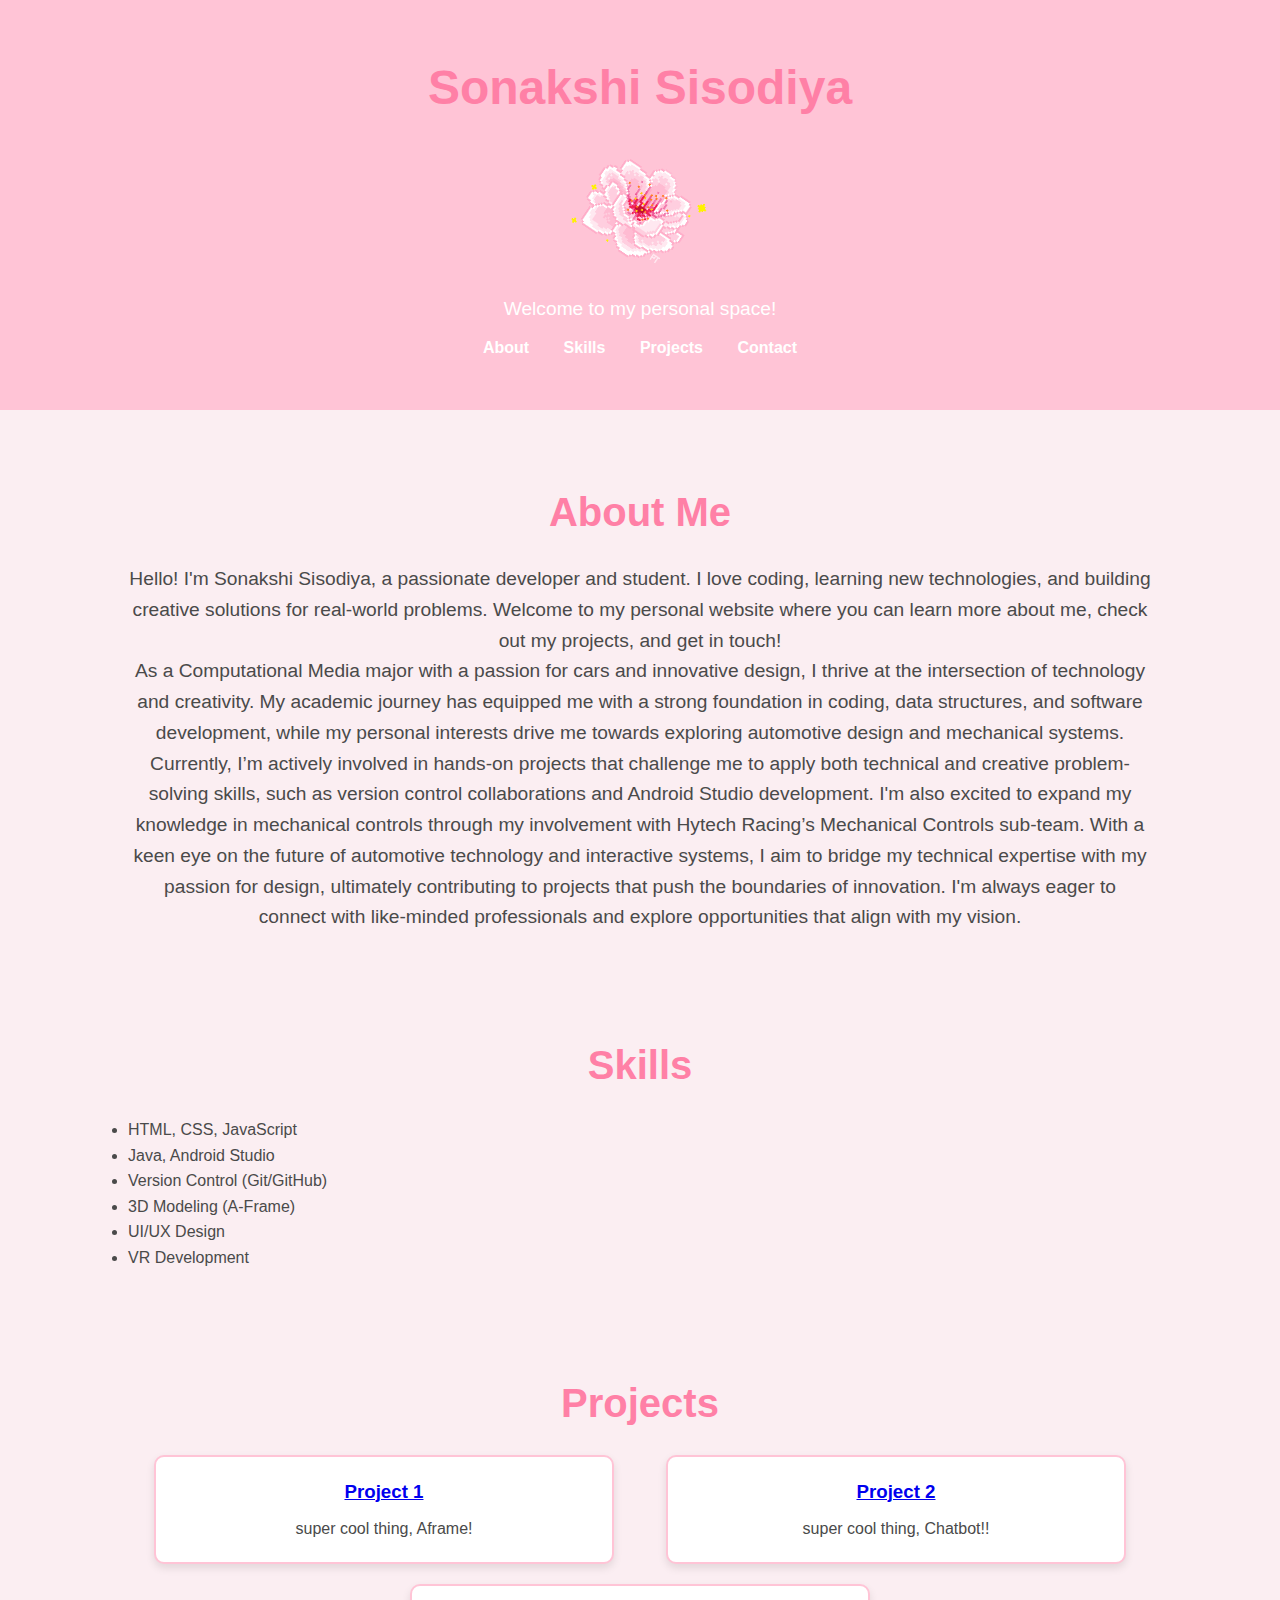
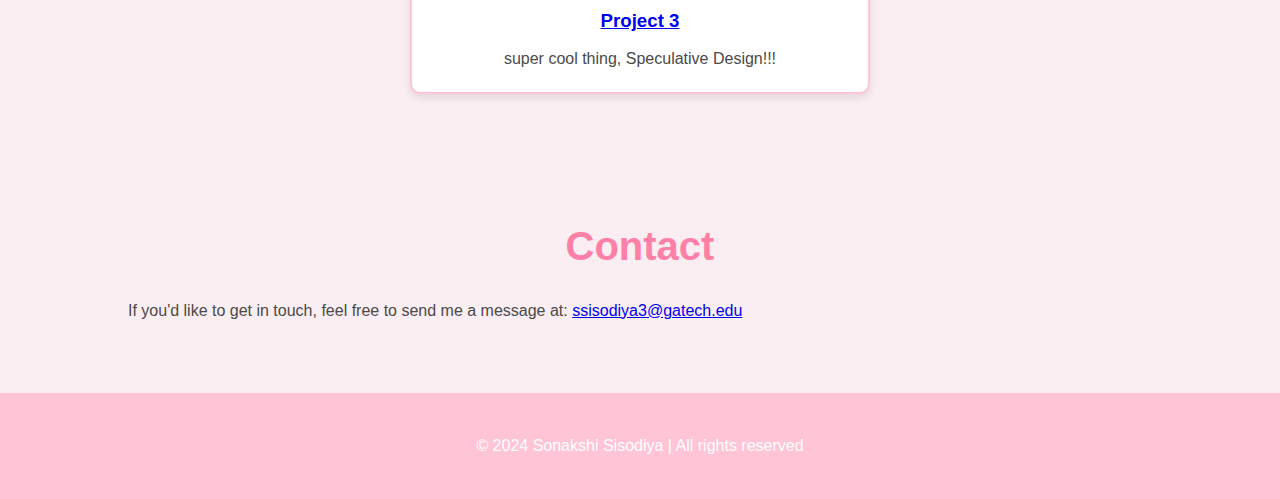
<file: index.html>
<!DOCTYPE html>
<html lang="en">
<head>
    <meta charset="UTF-8">
    <meta name="viewport" content="width=device-width, initial-scale=1.0">
    <meta http-equiv="X-UA-Compatible" content="ie=edge">
    <title>Sonakshi Sisodiya | Personal Website</title>
    <link rel="stylesheet" href="styles.css">
</head>
<body>
    <header>
        <div class="container">
            <h1>Sonakshi Sisodiya</h1>
            <img src="assets/images/pink_pixel_flower.png" alt="Pink Pixel Flower" class="profile-image">
            <p>Welcome to my personal space!</p>
            <nav>
                <ul>
                    <li><a href="#about">About</a></li>
                    <li><a href="#skills">Skills</a></li>
                    <li><a href="#projects">Projects</a></li>
                    <li><a href="#contact">Contact</a></li>
                </ul>
            </nav>
        </div>
    </header>

    

    <section id="about">
        <div class="container">
            <h2>About Me</h2>
            <p>Hello! I'm Sonakshi Sisodiya, a passionate developer and student. I love coding, learning new technologies, and building creative solutions for real-world problems. Welcome to my personal website where you can learn more about me, check out my projects, and get in touch!</p>
            <p>As a Computational Media major with a passion for cars and innovative design, I thrive at the intersection of technology and creativity. My academic journey has equipped me with a strong foundation in coding, data structures, and software development, while my personal interests drive me towards exploring automotive design and mechanical systems.

                Currently, I’m actively involved in hands-on projects that challenge me to apply both technical and creative problem-solving skills, such as version control collaborations and Android Studio development. I'm also excited to expand my knowledge in mechanical controls through my involvement with Hytech Racing’s Mechanical Controls sub-team.
                
                With a keen eye on the future of automotive technology and interactive systems, I aim to bridge my technical expertise with my passion for design, ultimately contributing to projects that push the boundaries of innovation. I'm always eager to connect with like-minded professionals and explore opportunities that align with my vision.</p>
        </div>
    </section>

    <section id="skills">
        <div class="container">
            <h2>Skills</h2>
            <ul>
                <li>HTML, CSS, JavaScript</li>
                <li>Java, Android Studio</li>
                <li>Version Control (Git/GitHub)</li>
                <li>3D Modeling (A-Frame)</li>
                <li>UI/UX Design</li>
                <li>VR Development</li>
            </ul>
        </div>
    </section>


    <section id="projects">
        <div class="container">
            <h2>Projects</h2>
            <div class="project-grid">
                <div class="project-card">
                    <h3><a href="project1.html">Project 1</a></h3>
                    <p>super cool thing, Aframe!</p>
                </div>
                <div class="project-card">
                    <h3><a href="project2.html">Project 2</a></h3>
                    <p>super cool thing, Chatbot!!</p>
                </div>
                <div class="project-card">
                    <h3><a href="project3.html">Project 3</a></h3>
                    <p>super cool thing, Speculative Design!!!</p>
                </div>
            </div>
        </div>
    </section>

    <section id="contact">
        <div class="container">
            <h2>Contact</h2>
            <p>If you'd like to get in touch, feel free to send me a message at: <a href="mailto:ssisodiya3@gatech.edu">ssisodiya3@gatech.edu</a></p>
        </div>
    </section>

    <footer>
        <div class="container">
            <p>&copy; 2024 Sonakshi Sisodiya | All rights reserved</p>
        </div>
    </footer>
    <!-- External JavaScript file for image rotation -->
    <script src="assets/js/rotate.js"></script>
</body>
</html>
</file>
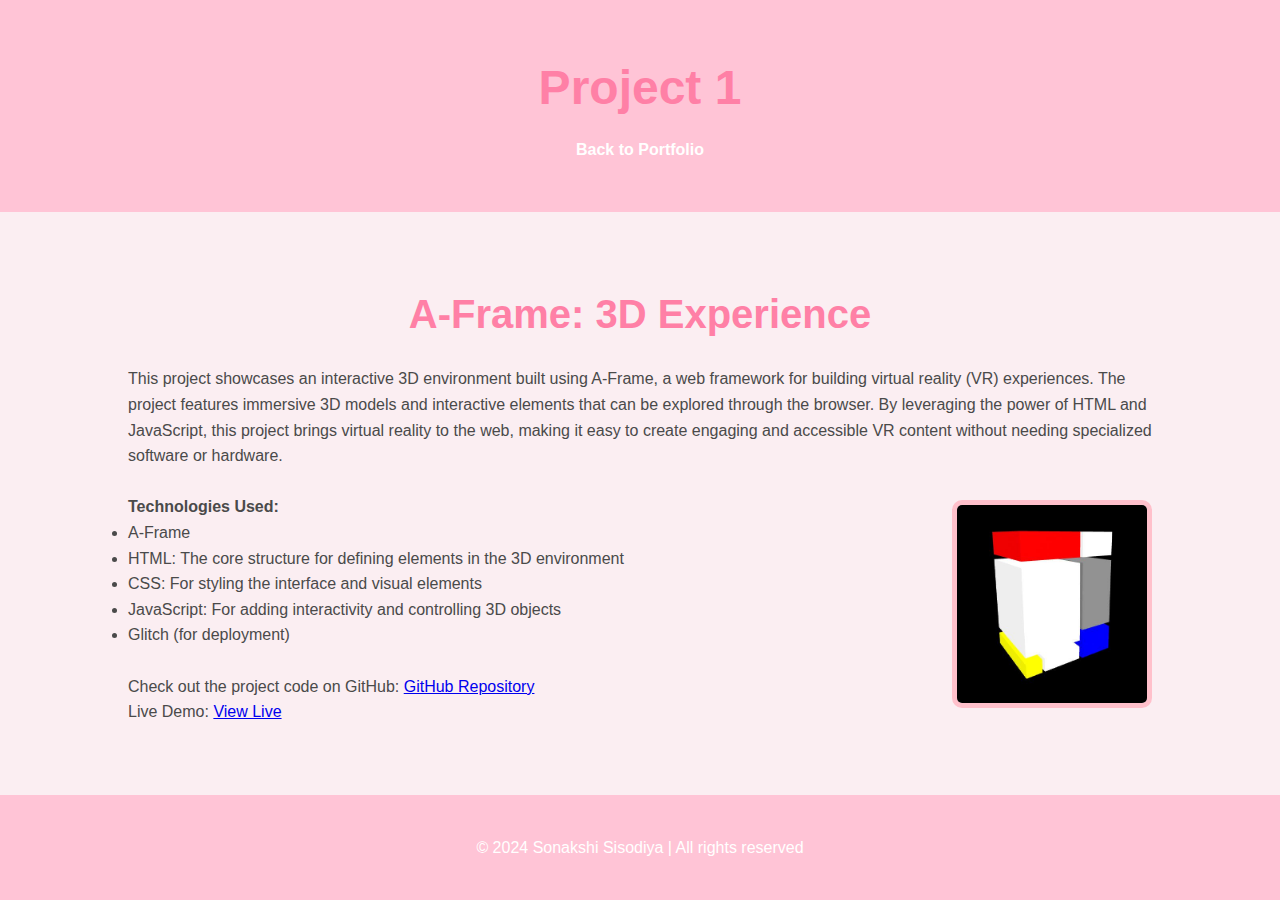
<file: project1.html>
<!DOCTYPE html>
<html lang="en">
<head>
    <meta charset="UTF-8">
    <meta name="viewport" content="width=device-width, initial-scale=1.0">
    <meta http-equiv="X-UA-Compatible" content="ie=edge">
    <title>Project 1 | Sonakshi Sisodiya</title>
    <link rel="stylesheet" href="styles.css">
</head>
<body>
    <header>
        <div class="container">
            <h1>Project 1</h1>
            <nav>
                <ul>
                    <li><a href="index.html">Back to Portfolio</a></li>
                </ul>
            </nav>
        </div>
    </header>

    <section id="project-details">
        <div class="container">
            <h2>A-Frame: 3D Experience</h2>
            <p>This project showcases an interactive 3D environment built using A-Frame, a web framework for building virtual reality (VR) experiences. The project features immersive 3D models and interactive elements that can be explored through the browser. By leveraging the power of HTML and JavaScript, this project brings virtual reality to the web, making it easy to create engaging and accessible VR content without needing specialized software or hardware.</p>
            <br>
            <p><strong>Technologies Used:</strong></p>
            <img src="assets/images/Aframe.JPG" alt="Aframe" class="project-image">
            <ul>
                <li>A-Frame</li>
                <li>HTML: The core structure for defining elements in the 3D environment</li>
                <li>CSS: For styling the interface and visual elements</li>
                <li>JavaScript: For adding interactivity and controlling 3D objects</li>
                <li>Glitch (for deployment)</li>
            </ul>
            <br>
            <p>Check out the project code on GitHub: <a href="https://github.com/sona-s21/aframe-lmcproject" target="_blank">GitHub Repository</a></p>
            <p>Live Demo: <a href="https://noorh13.github.io/a-frame-lmc-project/" target="_blank">View Live</a></p>
        </div>
    </section>

    

    <footer>
        <div class="container">
            <p>&copy; 2024 Sonakshi Sisodiya | All rights reserved</p>
        </div>
    </footer>
</body>
</html>
</file>
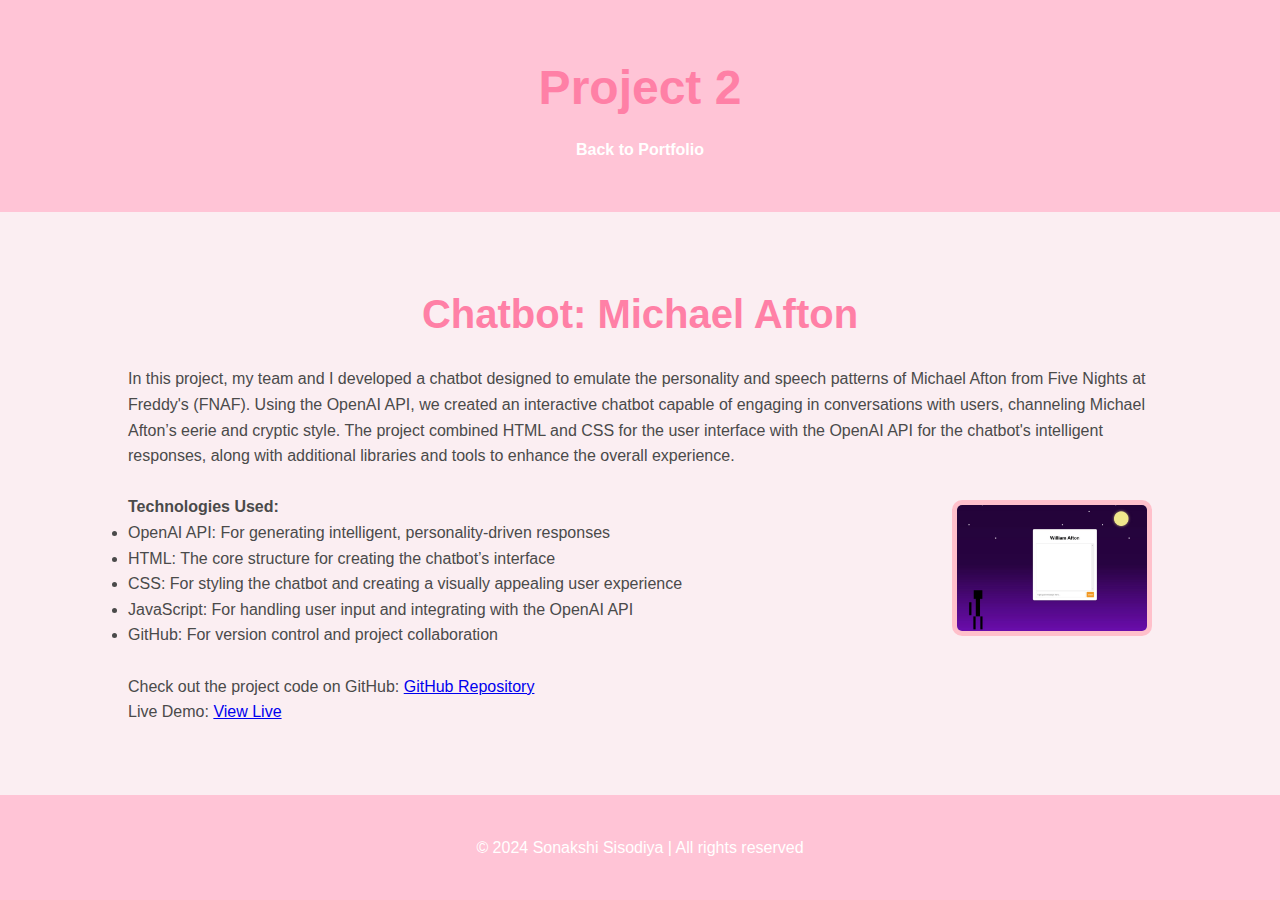
<file: project2.html>
<!DOCTYPE html>
<html lang="en">
<head>
    <meta charset="UTF-8">
    <meta name="viewport" content="width=device-width, initial-scale=1.0">
    <meta http-equiv="X-UA-Compatible" content="ie=edge">
    <title>Project 2 | Sonakshi Sisodiya</title>
    <link rel="stylesheet" href="styles.css">
</head>
<body>
    <header>
        <div class="container">
            <h1>Project 2</h1>
            <nav>
                <ul>
                    <li><a href="index.html">Back to Portfolio</a></li>
                </ul>
            </nav>
        </div>
    </header>

    <section id="project-details">
        <div class="container">
            <h2>Chatbot: Michael Afton</h2>
            <p>In this project, my team and I developed a chatbot designed to emulate the personality and speech patterns of Michael Afton from Five Nights at Freddy's (FNAF). Using the OpenAI API, we created an interactive chatbot capable of engaging in conversations with users, channeling Michael Afton’s eerie and cryptic style. The project combined HTML and CSS for the user interface with the OpenAI API for the chatbot's intelligent responses, along with additional libraries and tools to enhance the overall experience.</p>
            <br>
            <p><strong>Technologies Used:</strong></p>
            <img src="assets/images/william_afton_chatbot.JPG" alt="Aframe" class="project-image">
            <ul>
                <li>OpenAI API: For generating intelligent, personality-driven responses</li>
                <li>HTML: The core structure for creating the chatbot’s interface</li>
                <li>CSS: For styling the chatbot and creating a visually appealing user experience</li>
                <li>JavaScript: For handling user input and integrating with the OpenAI API</li>
                <li>GitHub: For version control and project collaboration</li>
            </ul>
            <br>
            <p>Check out the project code on GitHub: <a href="https://github.com/sona-s21/lmc_chatbot" target="_blank">GitHub Repository</a></p>
            <p>Live Demo: <a href="https://sona-s21.github.io/lmc_chatbot/" target="_blank">View Live</a></p>
        </div>
    </section>

    <footer>
        <div class="container">
            <p>&copy; 2024 Sonakshi Sisodiya | All rights reserved</p>
        </div>
    </footer>
</body>
</html>
</file>
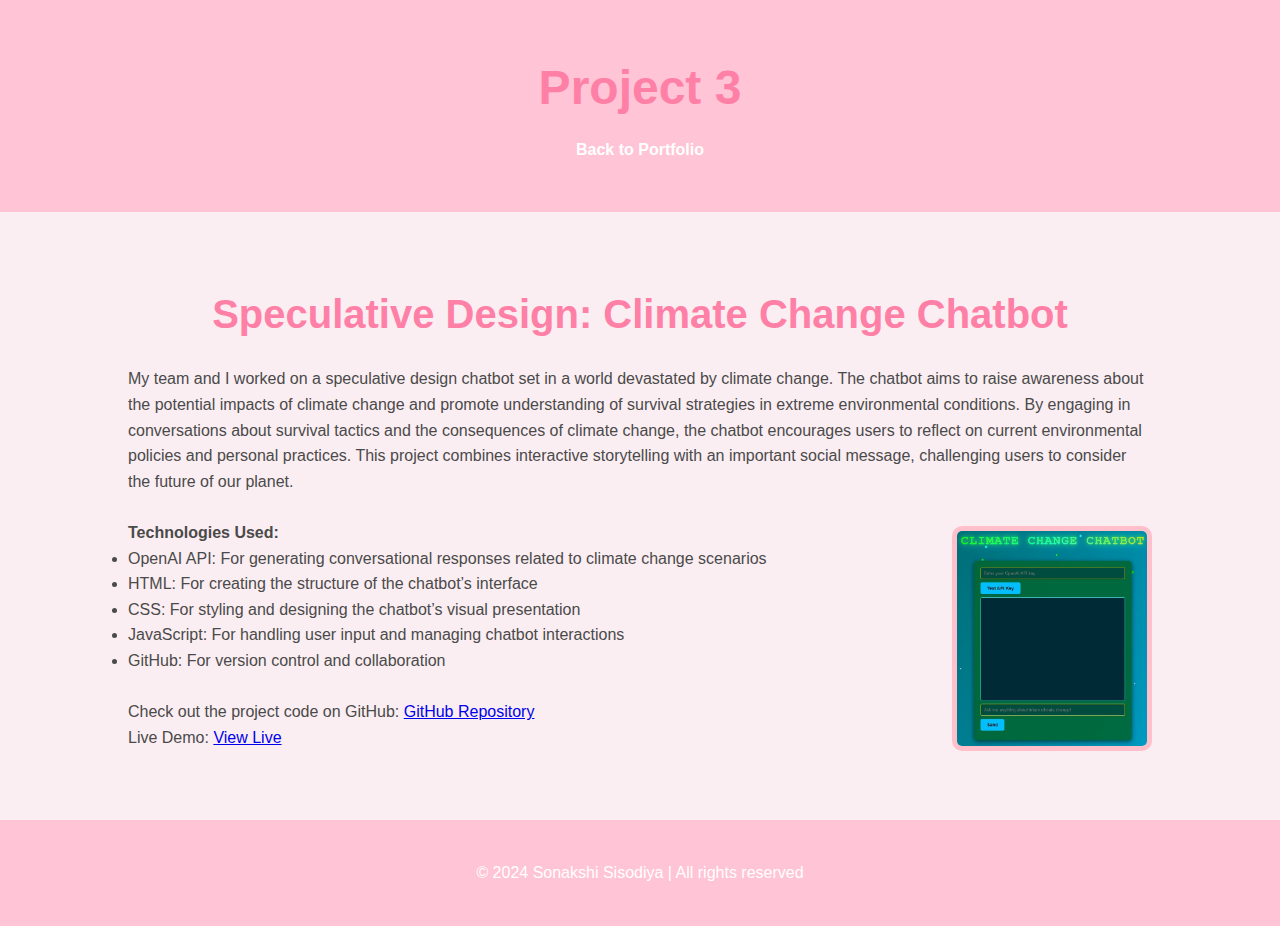
<file: project3.html>
<!DOCTYPE html>
<html lang="en">
<head>
    <meta charset="UTF-8">
    <meta name="viewport" content="width=device-width, initial-scale=1.0">
    <meta http-equiv="X-UA-Compatible" content="ie=edge">
    <title>Project 3 | Sonakshi Sisodiya</title>
    <link rel="stylesheet" href="styles.css"> <!-- If you have a common stylesheet -->
</head>
<body>
    <header>
        <div class="container">
            <h1>Project 3</h1>
            <nav>
                <ul>
                    <li><a href="index.html">Back to Portfolio</a></li>
                </ul>
            </nav>
        </div>
    </header>

    <section id="project-details">
        <div class="container">
            <h2>Speculative Design: Climate Change Chatbot</h2>
            <p>My team and I worked on a speculative design chatbot set in a world devastated by climate change. The chatbot aims to raise awareness about the potential impacts of climate change and promote understanding of survival strategies in extreme environmental conditions. By engaging in conversations about survival tactics and the consequences of climate change, the chatbot encourages users to reflect on current environmental policies and personal practices. This project combines interactive storytelling with an important social message, challenging users to consider the future of our planet.</p>
            <br>
            <p><strong>Technologies Used:</strong></p>
            <img src="assets/images/climate_change_chatbot.JPG" alt="Aframe" class="project-image">
            <ul>
                <li>OpenAI API: For generating conversational responses related to climate change scenarios</li>
                <li>HTML: For creating the structure of the chatbot’s interface</li>
                <li>CSS: For styling and designing the chatbot’s visual presentation</li>
                <li>JavaScript: For handling user input and managing chatbot interactions</li>
                <li>GitHub: For version control and collaboration</li>
            </ul>
            <br>
            <p>Check out the project code on GitHub: <a href="https://github.com/aayushanantha-code/ClimateChangeChatBot" target="_blank">GitHub Repository</a></p>
            <p>Live Demo: <a href="https://aayushanantha-code.github.io/ClimateChangeChatBot/" target="_blank">View Live</a></p>
        </div>
    </section>

    <footer>
        <div class="container">
            <p>&copy; 2024 Sonakshi Sisodiya | All rights reserved</p>
        </div>
    </footer>
</body>
</html>
</file>
<file: styles.css>
* {
    margin: 0;
    padding: 0;
    box-sizing: border-box;
    font-family: 'Arial', sans-serif;
}

body {
    background-color: #fbeef2;
    color: #4a4a4a;
    line-height: 1.6;
}

header {
    background-color: #ffc4d6;
    color: #fff;
    padding: 20px 0;
}

header h1 {
    text-align: center;
    font-size: 3rem;
    color: #ff80a6;
}

header p {
    text-align: center;
    font-size: 1.2rem;
}

nav ul {
    list-style: none;
    text-align: center;
    margin-top: 10px;
}

nav ul li {
    display: inline;
    margin: 0 15px;
}

nav ul li a {
    color: #fff;
    text-decoration: none;
    font-weight: bold;
}

nav ul li a:hover {
    color: #ff80a6;
}

.container {
    width: 80%;
    margin: 0 auto;
    padding: 30px 0;
}

section {
    margin: 40px 0;
}

h2 {
    font-size: 2.5rem;
    color: #ff80a6;
    text-align: center;
    margin-bottom: 20px;
}

#about p {
    font-size: 1.2rem;
    text-align: center;
    color: #4a4a4a;
}

.project-grid {
    display: flex;
    justify-content: space-around;
    flex-wrap: wrap;
}

.project-card {
    background-color: #fff;
    padding: 20px;
    border: 2px solid #ffc4d6;
    border-radius: 10px;
    width: 45%;
    margin-bottom: 20px;
    text-align: center;
    box-shadow: 0 4px 8px rgba(0, 0, 0, 0.1);
}

.project-card h3 {
    color: #ff80a6;
    margin-bottom: 10px;
}

footer {
    background-color: #ffc4d6;
    color: #fff;
    text-align: center;
    padding: 10px 0;
}

footer p {
    font-size: 1rem;
}

.profile-image {
    display: block;
    margin: 20px auto;
    width: 150px;
    height: auto;
    border-radius: 50%; /* Makes the image round */
    
}

.project-image {
    float: right;               /* Aligns the image to the right */
    margin-top: -20px;           /* Moves the image up */
    margin-left: 20px;           /* Adds space between the image and the text */
    width: 200px;                /* Adjust the size of the image */
    border: 5px solid pink;     /* Adds a pink border */
    border-radius: 10px;        /* Optional: rounds the corners of the border */
}
</file>
